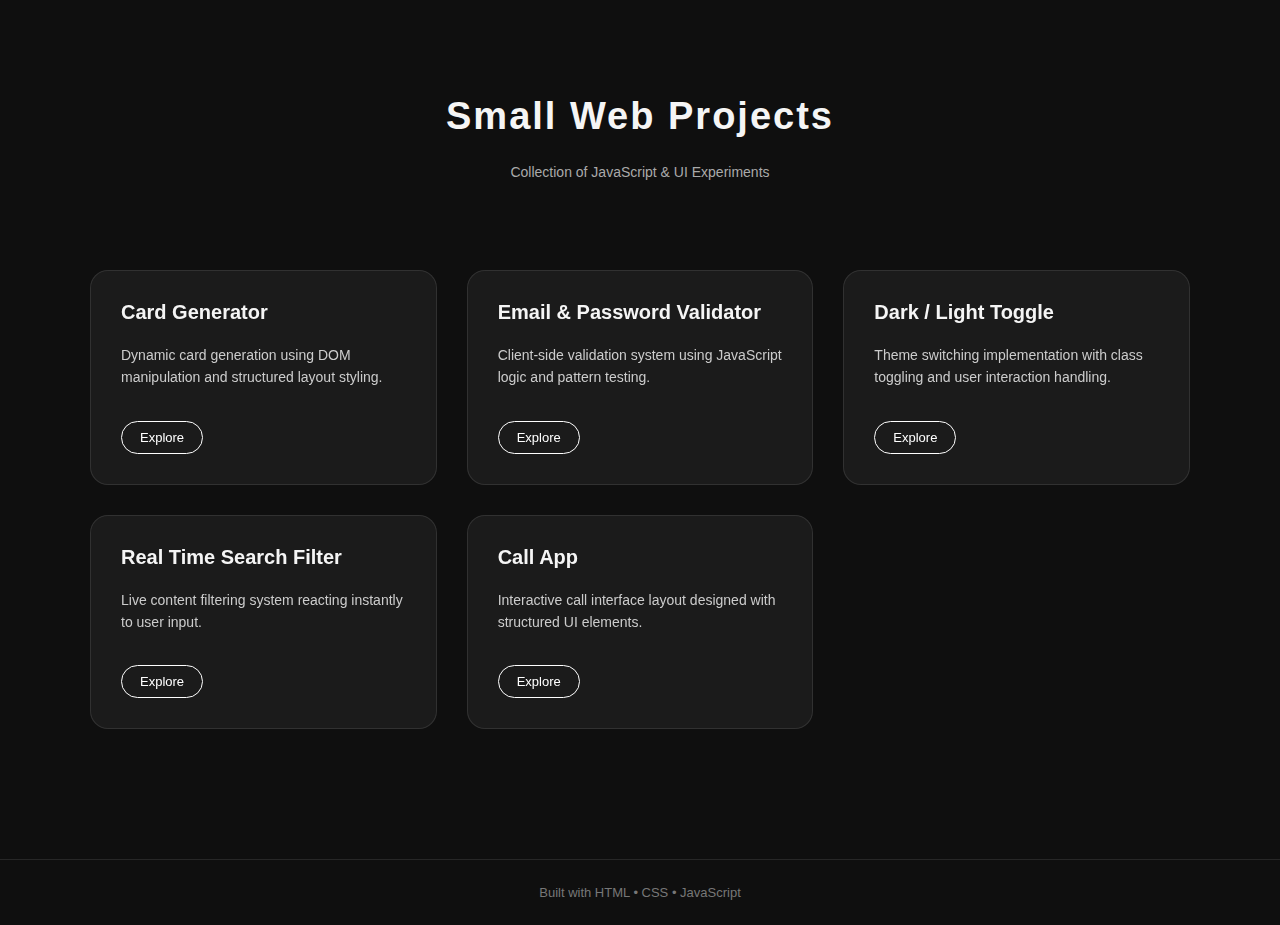
<file: index.html>
<!DOCTYPE html>
<html lang="en">
<head>
<meta charset="UTF-8">
<meta name="viewport" content="width=device-width, initial-scale=1.0">
<title>Small Projects</title>

<style>
    body{
        margin:0;
        font-family: 'Segoe UI', sans-serif;
        background:#0f0f0f;
        color:#f5f5f5;
    }

    header{
        text-align:center;
        padding:70px 20px 40px;
    }

    h1{
        font-size:38px;
        font-weight:600;
        letter-spacing:2px;
    }

    .subtitle{
        color:#aaa;
        font-size:14px;
        margin-top:10px;
    }

    .projects{
        max-width:1100px;
        margin:50px auto;
        display:grid;
        grid-template-columns: repeat(auto-fit, minmax(280px, 1fr));
        gap:30px;
        padding:0 25px 80px;
    }

    .card{
        background:rgba(255,255,255,0.05);
        backdrop-filter: blur(10px);
        border:1px solid rgba(255,255,255,0.1);
        padding:30px;
        border-radius:18px;
        transition:0.35s ease;
    }

    .card:hover{
        transform:translateY(-8px);
        border:1px solid #fff;
        box-shadow:0 15px 40px rgba(0,0,0,0.6);
    }

    .card h3{
        margin-top:0;
        font-size:20px;
        font-weight:600;
    }

    .card p{
        font-size:14px;
        color:#ccc;
        line-height:1.6;
        margin-top:10px;
    }

    .card a{
        display:inline-block;
        margin-top:18px;
        text-decoration:none;
        padding:8px 18px;
        border-radius:30px;
        border:1px solid #fff;
        color:#fff;
        font-size:13px;
        transition:0.3s;
    }

    .card a:hover{
        background:#fff;
        color:#000;
    }

    footer{
        text-align:center;
        padding:25px;
        border-top:1px solid rgba(255,255,255,0.1);
        color:#777;
        font-size:13px;
    }
</style>
</head>

<body>

<header>
    <h1>Small Web Projects</h1>
    <div class="subtitle">Collection of JavaScript & UI Experiments</div>
</header>

<section class="projects">

    <div class="card">
        <h3>Card Generator</h3>
        <p>Dynamic card generation using DOM manipulation and structured layout styling.</p>
        <a href="1.%20CARD%20GENERATOR/">Explore</a>
    </div>

    <div class="card">
        <h3>Email & Password Validator</h3>
        <p>Client-side validation system using JavaScript logic and pattern testing.</p>
        <a href="2.%20EMAIL%20PASSWORD%20VALIDATOR/">Explore</a>
    </div>

    <div class="card">
        <h3>Dark / Light Toggle</h3>
        <p>Theme switching implementation with class toggling and user interaction handling.</p>
        <a href="3.%20DARK%20LIGHT%20TOGGLE/">Explore</a>
    </div>

    <div class="card">
        <h3>Real Time Search Filter</h3>
        <p>Live content filtering system reacting instantly to user input.</p>
        <a href="4.%20REAL%20TIME%20SEARCH%20FILTER/">Explore</a>
    </div>

    <div class="card">
        <h3>Call App</h3>
        <p>Interactive call interface layout designed with structured UI elements.</p>
        <a href="5.%20CALL%20APP/">Explore</a>
    </div>

</section>

<footer>
    Built with HTML • CSS • JavaScript
</footer>

</body>
</html>
</file>
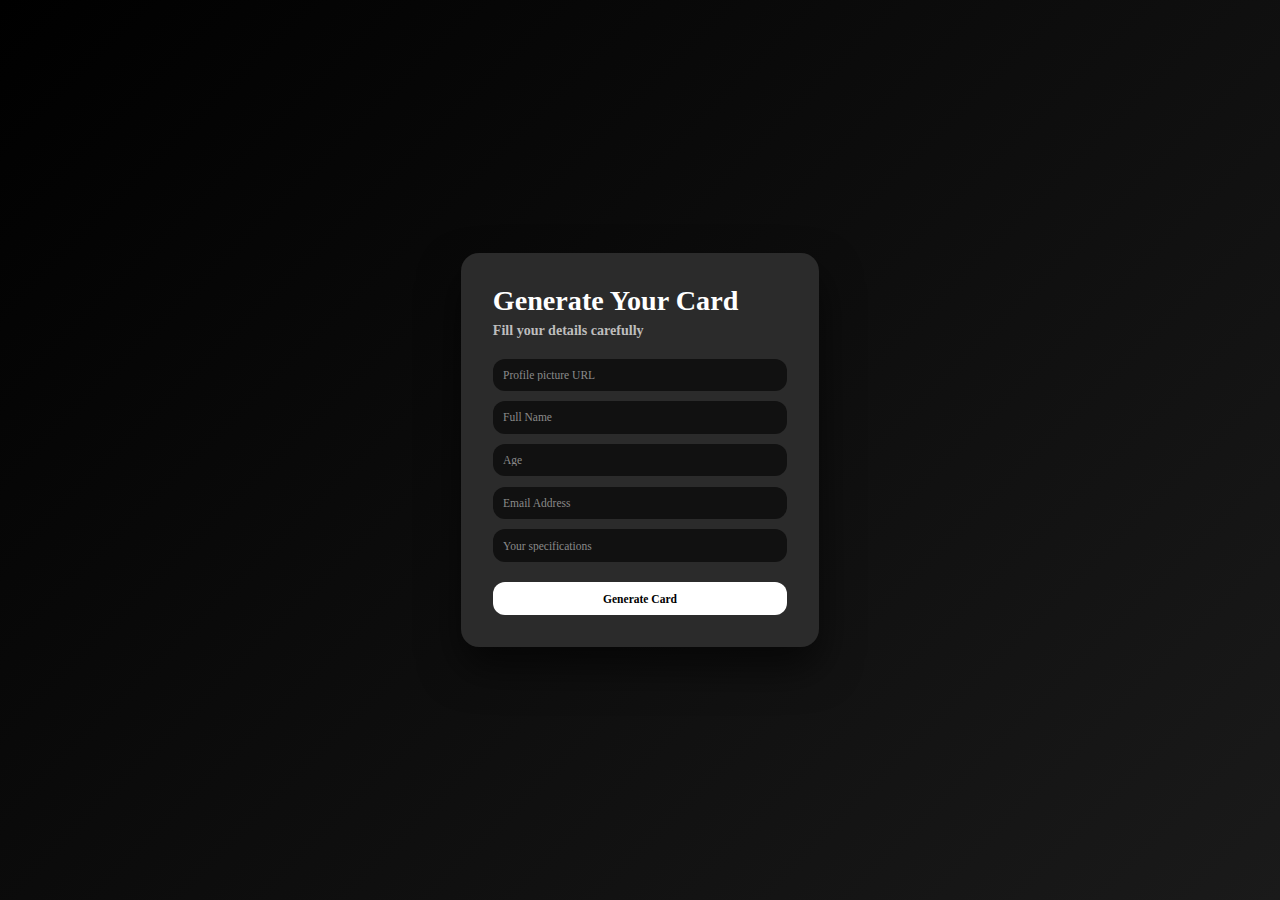
<file: 1. CARD GENERATOR/index.html>
<!DOCTYPE html>
<html lang="en">

<head>
    <meta charset="UTF-8" />
    <meta name="viewport" content="width=device-width, initial-scale=1.0" />
    <title>Card Generator</title>
    <link rel="stylesheet" href="style.css" />
</head>

<body>
    <div class="container">
        <div id="main">
            <h1>Generate Your Card</h1>
            <h3>Fill your details carefully</h3>

            <form>
                <input required type="url" placeholder="Profile picture URL">
                <input required type="text" placeholder="Full Name">
                <input required type="number" placeholder="Age">
                <input required type="email" placeholder="Email Address">
                <input required type="text" placeholder="Your specifications">
                <input type="submit" value="Generate Card">
            </form>
        </div>
    </div>
    <script src="script.js"></script>
</body>

</html>
</file>
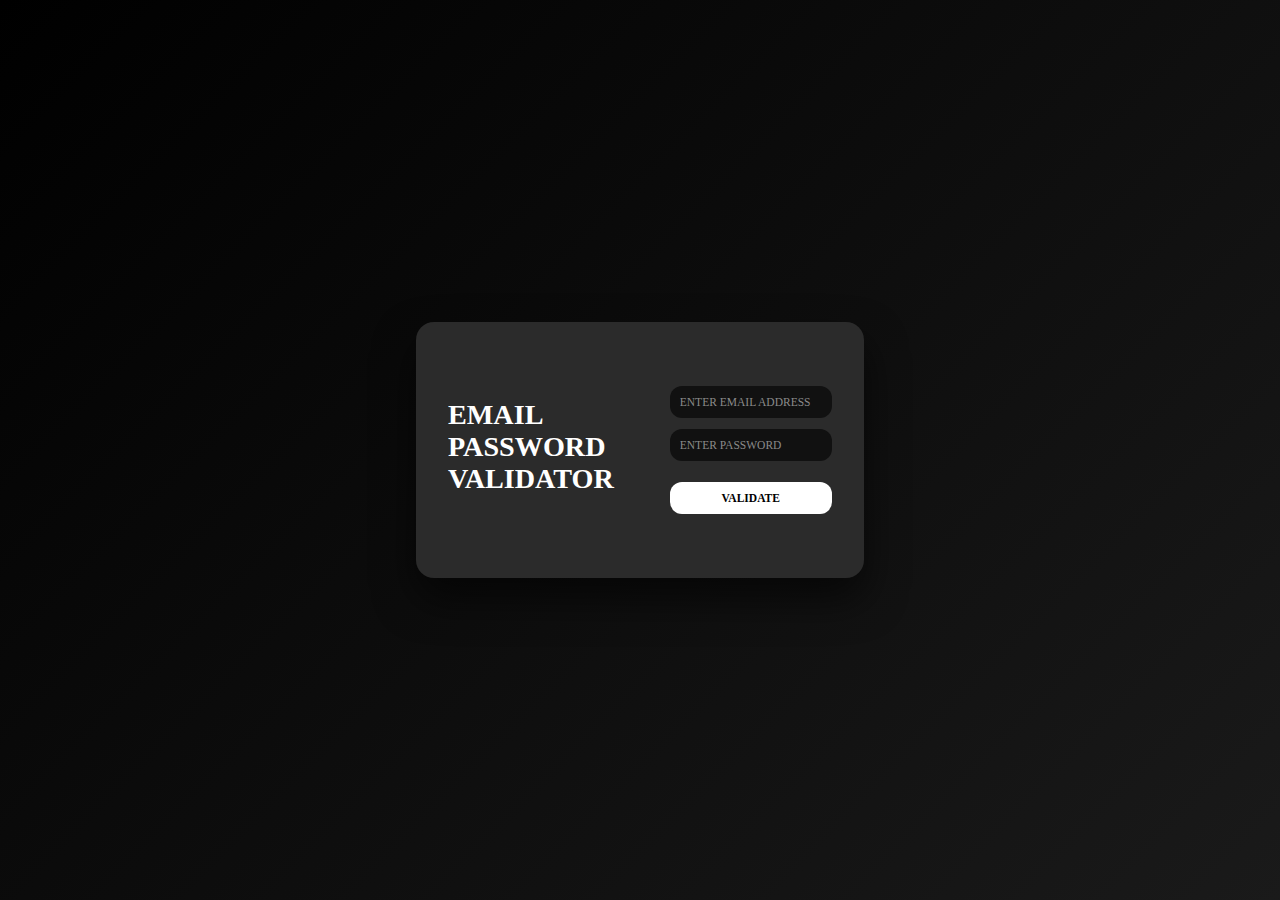
<file: 2. EMAIL PASSWORD VALIDATOR/index.html>
<!DOCTYPE html>
<html lang="en">
<head>
    <meta charset="UTF-8">
    <meta name="viewport" content="width=device-width, initial-scale=1.0">
    <title>EMAIL PASSWORD VALIDATOR</title>
    <link rel="stylesheet" href="style.css">
</head>
<body>
    <div id="main">
        <h1 id="heading">EMAIL PASSWORD VALIDATOR</h1>
        <form>
            <input required id = "email" type="text" placeholder="ENTER EMAIL ADDRESS">
            <p class="error">entered email is incorrect</p>
            <input required id = "password" type="text" placeholder="ENTER PASSWORD">
            <p class="error">enter password in correct format</p>
            <input id = "validate" type="submit" value="VALIDATE">
            <p class = "remark">ENTERED EMAIL AND PASSWORD ARE IN CORRECT FORMAT</p>
        </form>
    </div>
    <script src="script.js"></script>
</body>
</html>
</file>
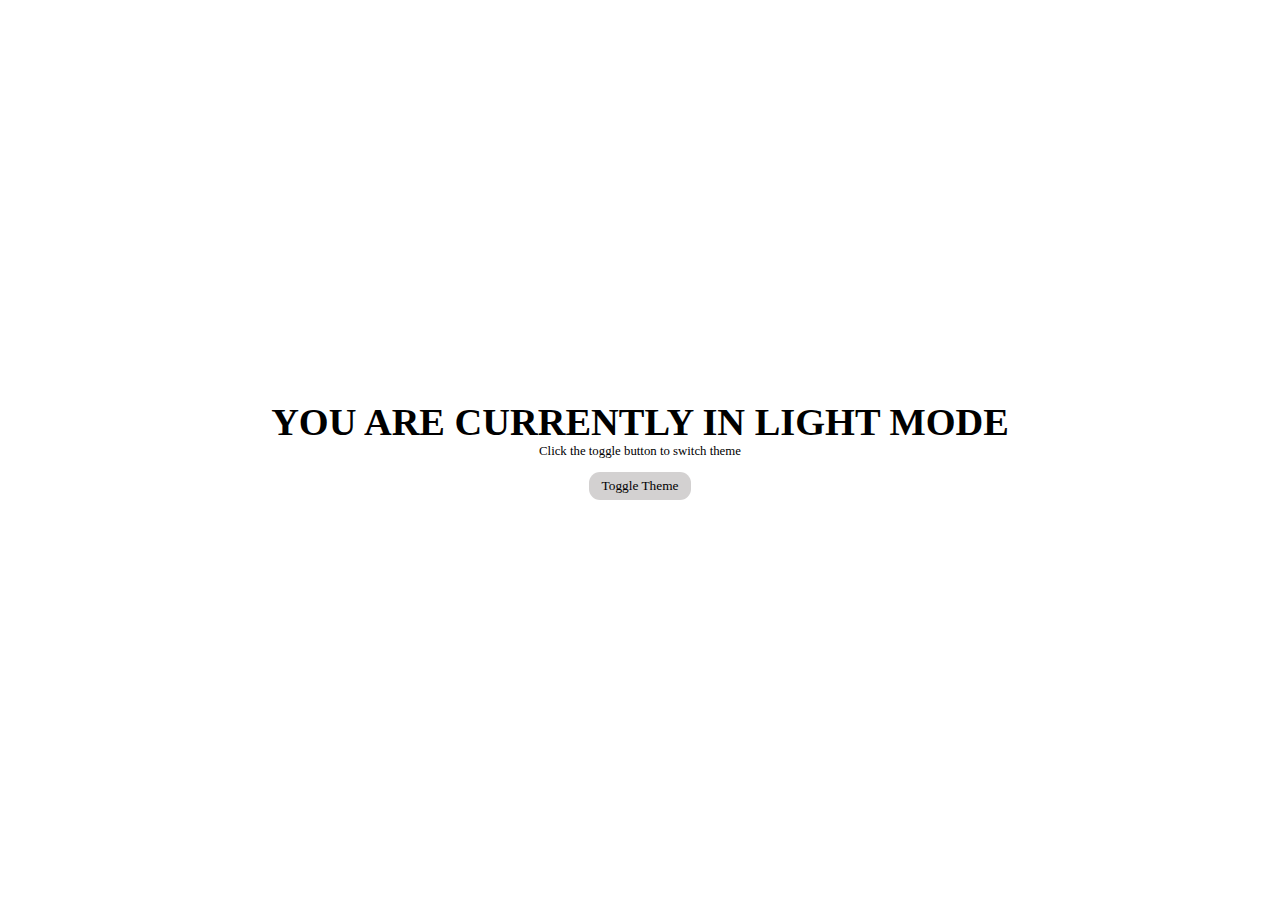
<file: 3. DARK LIGHT TOGGLE/index.html>
<!DOCTYPE html>
<html lang="en">
<head>
    <meta charset="UTF-8">
    <title>Light Dark Toggle</title>
    <link rel="stylesheet" href="style.css">
</head>
<body>

    <div class="container">
        <h1>YOU ARE CURRENTLY IN <span>LIGHT</span> MODE</h1>
        <p>Click the toggle button to switch theme</p>

        <button id="toggleBtn">Toggle Theme</button>
    </div>
    <script src="script.js"></script>
</body>
</html>
</file>
<file: 1. CARD GENERATOR/style.css>
* {
    margin: 0;
    padding: 0;
    box-sizing: border-box;
    font-family: 'Lucida Sans Unicode';
}

body {
    min-height: 100vh;
    background: linear-gradient(135deg, #000000, #1a1a1a);
    display: flex;
    justify-content: center;
    align-items: center;
    color: white;
}

.container {
    display: flex;
    gap: 3vw;
    align-items: center;
}

/* FORM SECTION */
#main {
    background: #2b2b2b;
    padding: 2.5vw;
    border-radius: 18px;
    width: 28vw;
    box-shadow: 0 20px 40px rgba(0, 0, 0, 0.6);
}

#main h1 {
    font-size: 2.2vw;
    margin-bottom: 0.4vw;
}

#main h3 {
    font-size: 1.1vw;
    color: #bdbdbd;
    margin-bottom: 1.5vw;
}

form {
    display: flex;
    flex-direction: column;
    gap: 0.8vw;
}

input {
    padding: 0.8vw;
    border-radius: 12px;
    border: none;
    background: #111;
    color: white;
    font-size: 0.9vw;
    transition: 0.2s;
}

input::placeholder {
    color: #8a8a8a;
}

input:focus {
    background: #1a1a1a;
}

input[type="submit"] {
    background: white;
    color: black;
    font-weight: bold;
    cursor: pointer;
    margin-top: 0.8vw;
}

input[type="submit"]:hover {
    background: #d6d6d6;
}

/* CARD SECTION */
#card {
    background: #1c1c1c;
    width: 22vw;
    padding: 2vw;
    border-radius: 18px;
    box-shadow: 0 20px 40px rgba(0, 0, 0, 0.6);
}

.profile {
    width: 6vw;
    height: 6vw;
    border-radius: 50%;
    margin: auto;
    margin-bottom: 1vw;
    border: 2px solid #444;
    overflow: hidden;
}

.profile img {
    width: 100%;
    height: 100%;
    display: block;
}

#card h2 {
    font-size: 1.6vw;
}

#card h3 {
    font-size: 1vw;
    color: #bdbdbd;
    margin: 0.3vw 0;
}

#card p {
    font-size: 0.9vw;
    color: #9e9e9e;
}
</file>
<file: 2. EMAIL PASSWORD VALIDATOR/style.css>
* {
    margin: 0;
    padding: 0;
    box-sizing: border-box;
    font-family: 'Lucida Sans Unicode';
}

body {
    min-height: 100vh;
    background: linear-gradient(135deg, #000000, #1a1a1a);
    display: flex;
    justify-content: center;
    align-items: center;
    color: white;
}

#main {
    display: flex;
    gap: 3vw;
    align-items: center;
    background: #2b2b2b;
    padding: 2.5vw;
    border-radius: 18px;
    width: 35vw;
    height: 20vw;
    box-shadow: 0 20px 40px rgba(0, 0, 0, 0.6);
}

#heading {
    font-size: 2.2vw;
    margin-bottom: 0.4vw;
}

form {
    display: flex;
    flex-direction: column;
    gap: 0.8vw;
}

input {
    padding: 0.8vw;
    border-radius: 12px;
    border: none;
    background: #111;
    color: white;
    font-size: 0.9vw;
    transition: 0.2s;
}

input::placeholder {
    color: #8a8a8a;
}

input:focus {
    background: #1a1a1a;
}

input[type="submit"] {
    background: white;
    color: black;
    font-weight: bold;
    cursor: pointer;
    margin-top: 0.8vw;
}

input[type="submit"]:hover {
    background: #d6d6d6;
}

form .error{
    display: none;
    font-size: 0.8vw;
    color: red;
}

form .remark{
    font-size: 0.8vw;
    display: none;
}
</file>
<file: 3. DARK LIGHT TOGGLE/style.css>
* {
    margin: 0;
    padding: 0;
    box-sizing: border-box;
    font-family: 'Lucida Sans Unicode';
}

body {
    min-height: 100vh;
    display: flex;
    justify-content: center;
    align-items: center;
}

.container {
    display: flex;
    flex-direction: column;
    align-items: center;
}

.container h1{
    font-size: 3vw;
}

.container p{
    font-size: 1vw;
}
.container button{
    border-radius: 11px;
    border: none;
    padding: 0.5vw 1vw;
    margin-top: 1vw;
}

.light {
    background-color: #ffffff;
    color: #000000;
}

.light .container button {
    background-color: rgb(211, 209, 209);
    color: black;
}

.dark {
    background-color: black;
    color: #ffffff;
}

.dark .container button {
    background-color: rgb(211, 209, 209);
    color: black;
}
</file>
